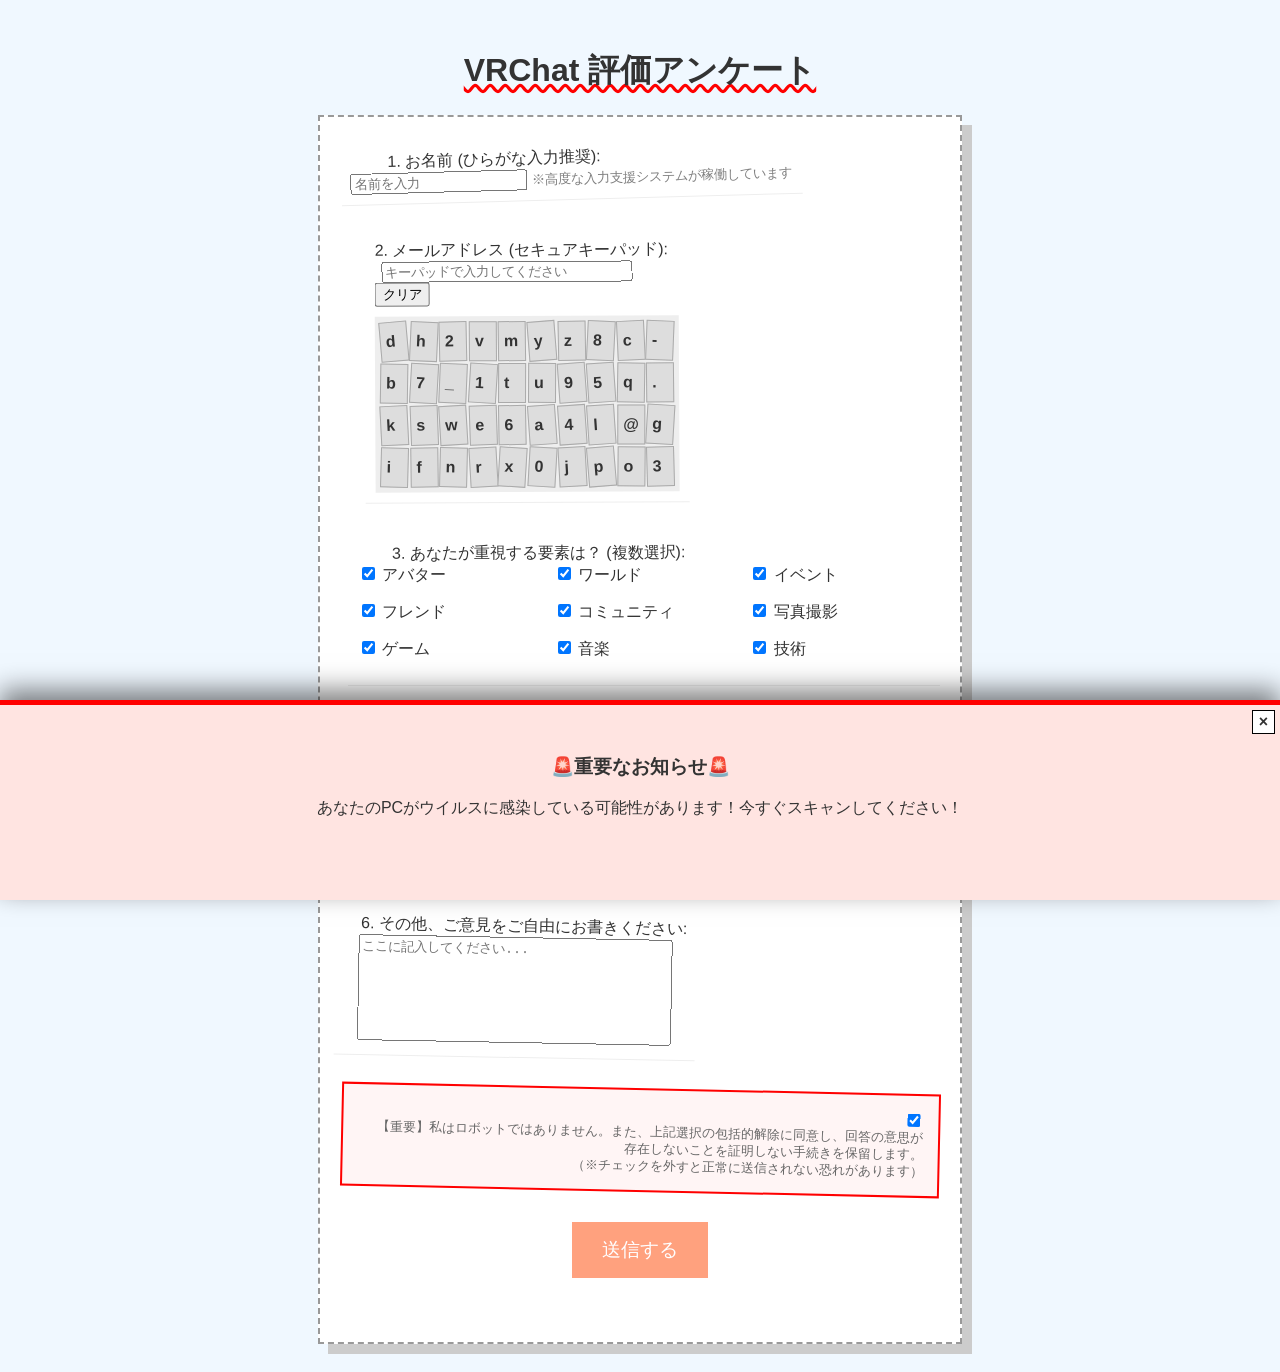
<file: docs/entries/entry03/index.html>
<!DOCTYPE html>
<html lang="ja">
<head>
<meta charset="UTF-8">
<meta name="viewport" content="width=device-width, initial-scale=1.0">
<title>VRChat ユーザー評価アンケート</title>
<style>
    /* 全体的に不安になるフォントとレイアウト */
    body {
        font-family: "Comic Sans MS", "MS PGothic", sans-serif;
        background-color: #f0f8ff;
        color: #333;
        padding: 20px;
        overflow-x: hidden; /* 逃げたボタン用 */
    }
    h1 {
        text-align: center;
        text-decoration: underline wavy red;
    }
    .form-container {
        max-width: 600px;
        margin: 0 auto;
        background: #fff;
        padding: 20px;
        border: 2px dashed #999;
        box-shadow: 10px 10px 0px #ccc;
    }
    .section {
        margin-bottom: 30px;
        padding: 10px;
        border-bottom: 1px solid #eee;
        /* ランダムにずらすためにトランジションは外しておく */
    }
    
    /* 要素を少し傾かせるためのクラス */
    .crooked {
        display: inline-block;
        transition: transform 0.2s;
    }

    /* labelをずらせるようにinline-blockにする */
    label {
        display: inline-block;
    }

    /* セキュアキーパッドのスタイル */
    #keypad-container {
        display: grid;
        grid-template-columns: repeat(10, 1fr);
        gap: 2px;
        margin-top: 10px;
        background: #eee;
        padding: 5px;
    }
    .keypad-btn {
        padding: 10px 5px;
        cursor: pointer;
        background: #ddd;
        border: 1px solid #aaa;
        font-weight: bold;
    }

    /* チェックボックスぐらぐらアニメーション */
    @keyframes move-lr {
        0%, 100% { left: -15px; }
        50% { left: 15px; }
    }
    @keyframes move-rl {
        0%, 100% { left: 15px; }
        50% { left: -15px; }
    }
    .sway-0 { position: relative; animation: move-lr 1.5s ease-in-out infinite; }
    .sway-1 { position: relative; animation: move-rl 2.1s ease-in-out infinite; }
    .sway-2 { position: relative; animation: move-lr 2.7s ease-in-out infinite reverse; }

    /* 設問1の特殊レイアウト */
    .checkbox-grid {
        display: grid;
        grid-template-columns: repeat(3, 1fr);
        gap: 15px;
        margin-bottom: 15px;
    }
    .no-will-container {
        text-align: right;
        font-size: 0.8em;
        color: #666;
    }

    /* 設問3のスライダー */
    #time-slider {
        width: 30px; /* 極端に狭い */
        cursor: ew-resize;
    }

    /* 自由記述テキストエリア */
    textarea {
        width: 90%;
        height: 100px;
        resize: none;
    }

    /* 送信ボタン（逃げる用） */
    #submit-btn {
        padding: 15px 30px;
        background-color: #ff4500;
        color: white;
        border: none;
        font-size: 1.2em;
        cursor: pointer;
        transition: top 0.2s, left 0.2s; /* 逃げる時のアニメーション */
        opacity: 0.5;
    }
    #submit-btn.enabled {
        opacity: 1;
    }

    /* 広告バナー */
    #ad-banner {
        position: fixed;
        bottom: -500px; /* 初期位置は画面外下部 */
        left: 0;
        width: 100%;
        box-sizing: border-box;
        background-color: #ffe4e1;
        border-top: 5px solid red;
        padding: 30px 15px;
        min-height: 200px; /* 送信ボタンを完全に覆い隠す高さを確保 */
        box-shadow: 0 -10px 25px rgba(0,0,0,0.5); /* 影を上向きに */
        z-index: 9999;
        /* 少しバウンドしながら下から上がってくるアニメーション */
        transition: bottom 0.6s cubic-bezier(0.175, 0.885, 0.32, 1.275), height 0.5s ease; 
        text-align: center;
    }
    #ad-banner.show {
        bottom: 0; /* 下端に固定 */
    }
    .ad-close-fake {
        position: absolute;
        top: 10px;
        right: 15px;
        cursor: pointer;
        font-weight: bold;
        background: #fff;
        border: 2px solid #000;
        padding: 4px 10px;
    }
    #ad-content-expanded {
        display: none;
        margin-top: 40px;
        text-align: center;
    }
    #ad-banner.show {
        bottom: 0; /* 下端に固定 */
    }
    .ad-close-fake {
        position: absolute;
        top: 5px;
        right: 5px;
        cursor: pointer;
        font-weight: bold;
        background: #fff;
        border: 1px solid #000;
        padding: 2px 6px;
    }
    #ad-content-expanded {
        display: none;
        margin-top: 20px;
        text-align: center;
    }
    .marquee-wrapper {
        width: 100%;
        overflow: hidden;
        margin-top: 30px;
        position: relative;
        height: 20px;
    }
    .tiny-close {
        font-size: 8px;
        color: #ccc;
        cursor: pointer;
        position: absolute;
        white-space: nowrap;
        /* 3秒で画面を横断するため、かなりクリックしづらいです */
        animation: scroll-left 3s linear infinite;
    }
    @keyframes scroll-left {
        0% { left: 100%; }
        100% { left: -100%; }
    }

    /* モーダル (急げ！時間がない！！) */
    #urgent-modal {
        position: fixed;
        top: 0; left: 0; width: 100%; height: 100%;
        background: rgba(0,0,0,0.8);
        display: none;
        justify-content: center;
        align-items: center;
        z-index: 10000;
        overflow: hidden; /* 巨大化した時にはみ出させない */
    }
    .modal-content {
        background: yellow;
        color: red;
        padding: 50px;
        font-size: 2em;
        font-weight: bold;
        position: relative;
        text-align: center;
        border: 10px dashed red;
        transition: transform 0.4s cubic-bezier(0.175, 0.885, 0.32, 1.275); /* 拡大アニメーション */
    }
    .modal-close-fake {
        position: absolute;
        top: 10px;
        right: 10px;
        cursor: pointer;
        font-weight: bold;
        background: #fff;
        border: 2px solid #000;
        padding: 5px 10px;
        color: black;
        transition: transform 0.3s;
    }
</style>
</head>
<body>

<h1>VRChat 評価アンケート</h1>

<div class="form-container">
    <!-- 名前入力 -->
    <div class="section crooked">
        <label>1. お名前 (ひらがな入力推奨):</label><br>
        <input type="text" id="name-input" placeholder="名前を入力">
        <small style="color:gray;">※高度な入力支援システムが稼働しています</small>
    </div>

    <!-- メールアドレス入力 -->
    <div class="section crooked">
        <label>2. メールアドレス (セキュアキーパッド):</label><br>
        <input type="text" id="email-input" readonly placeholder="キーパッドで入力してください" style="width: 80%;">
        <button id="email-clear">クリア</button>
        <div id="keypad-container"></div>
    </div>

    <!-- 設問1 -->
    <div class="section">
        <label class="crooked">3. あなたが重視する要素は？ (複数選択):</label>
        <div class="checkbox-grid" id="q1-grid">
            <!-- JSで生成 -->
        </div>
    </div>

    <!-- 設問2 (逃げる/入れ替わるラジオボタン) -->
    <div class="section">
        <label class="crooked">4. 主なプレイスタイルは？:</label>
        <div id="q2-container">
            <div class="crooked"><input type="radio" name="style" value="1"><span class="q2-label">デスクトップ</span></div>
            <div class="crooked"><input type="radio" name="style" value="2"><span class="q2-label">PCVR</span></div>
            <div class="crooked"><input type="radio" name="style" value="3"><span class="q2-label">Quest単体</span></div>
            <div class="crooked"><input type="radio" name="style" value="4"><span class="q2-label">フルトラッキング</span></div>
        </div>
    </div>

    <!-- 設問3 (極小スライダー) -->
    <div class="section crooked">
        <label>5. VRChatでの総プレイ時間は？ (0〜10000時間):</label><br>
        <input type="range" id="time-slider" min="0" max="10000" value="5000">
        <span id="time-value">5000</span> 時間
    </div>

    <!-- 設問4 (自由記述 ＆ タイマー) -->
    <div class="section crooked">
        <label>6. その他、ご意見をご自由にお書きください:</label><br>
        <textarea id="free-text" placeholder="ここに記入してください..."></textarea>
    </div>

    <!-- 悪意のある最終チェックボックス -->
    <div class="section crooked" style="border: 2px solid red; background-color: #fff5f5; padding: 15px;">
        <div class="no-will-container">
            <input type="checkbox" id="no-will" checked>
            <label for="no-will">【重要】私はロボットではありません。また、上記選択の包括的解除に同意し、回答の意思が存在しないことを証明しない手続きを保留します。<br>（※チェックを外すと正常に送信されない恐れがあります）</label>
        </div>
    </div>

    <!-- 送信ボタン -->
    <div style="text-align: center; height: 100px; position: relative;" id="submit-container">
        <button id="submit-btn" disabled>送信する</button>
    </div>
</div>

<!-- 広告バナー -->
<div id="ad-banner">
    <div class="ad-close-fake" id="ad-close-btn">×</div>
    <div id="ad-content-main">
        <h3>🚨重要なお知らせ🚨</h3>
        <p>あなたのPCがウイルスに感染している可能性があります！今すぐスキャンしてください！</p>
    </div>
    <div id="ad-content-expanded">
        <h4>この有益な広告を本当に閉じますか？</h4>
        <button id="ad-no-btn" style="padding: 10px 20px; font-size: 1.2em;">NO (広告を見続ける)</button>
        <div class="marquee-wrapper">
            <span class="tiny-close" id="ad-real-close">閉じるのであればここをクリック</span>
        </div>
    </div>
</div>

<!-- 焦らせモーダル -->
<div id="urgent-modal">
    <div class="modal-content">
        <div class="modal-close-fake" id="modal-expand-btn">×</div>
        急げ！時間がない！！<br>
        早く入力しろ！！！
    </div>
</div>

<script>
    // --- 全体: ランダムな傾きと配置のズレを付与 ---
    
    // 1. 傾き (crookedクラス)
    document.querySelectorAll('.crooked').forEach(el => {
        const angle = (Math.random() * 4) - 2; // -2度から+2度
        el.style.transform = `rotate(${angle}deg)`;
    });

    // 2. 左マージンをランダムに設定して整列感を完全に破壊する
    // セクション、ラベル、テキスト入力欄を対象にする
    document.querySelectorAll('.section, .section label, input[type="text"], textarea, .no-will-container').forEach(el => {
        // -10px から +40px の間でランダムにずらす
        const shiftX = (Math.random() * 50) - 10; 
        el.style.marginLeft = `${shiftX}px`;
    });

    // --- 名前入力: ひらがな・カタカナ・英字ずらし ---
    const nameInput = document.getElementById('name-input');
    function shiftText(text) {
        let result = '';
        for (let i = 0; i < text.length; i++) {
            let code = text.charCodeAt(i);
            
            // ひらがな (ぁ: 12353 〜 ん: 12435)
            if (code >= 12353 && code <= 12435) {
                if (code === 12435) result += String.fromCharCode(12354); // 'ん' -> 'あ'
                else result += String.fromCharCode(code + 1);
            }
            // カタカナ (ァ: 12449 〜 ン: 12531)
            else if (code >= 12449 && code <= 12531) {
                if (code === 12531) result += String.fromCharCode(12449); // 'ン' -> 'ァ'
                else result += String.fromCharCode(code + 1);
            }
            // 英字大文字 (A: 65 〜 Z: 90)
            else if (code >= 65 && code <= 90) {
                if (code === 90) result += String.fromCharCode(65); // Z -> A
                else result += String.fromCharCode(code + 1);
            }
            // 英字小文字 (a: 97 〜 z: 122)
            else if (code >= 97 && code <= 122) {
                if (code === 122) result += String.fromCharCode(97); // z -> a
                else result += String.fromCharCode(code + 1);
            }
            // その他（漢字、記号、数字など）はそのまま
            else {
                result += text[i];
            }
        }
        return result;
    }
    
    // 変換中の文字には影響させず、確定後や入力後にずらす
    let isComposing = false;
    nameInput.addEventListener('compositionstart', () => { isComposing = true; });
    nameInput.addEventListener('compositionend', (e) => { 
        isComposing = false;
        // 確定した瞬間に文字をずらす
        setTimeout(() => { nameInput.value = shiftText(nameInput.value); validateForm(); }, 10);
    });
    nameInput.addEventListener('input', () => {
        if (!isComposing) {
            let original = nameInput.value;
            let shifted = shiftText(original);
            if (original !== shifted) {
                // カーソル位置を維持しようとするが少しおかしくなる（クソUI要素）
                let start = nameInput.selectionStart;
                nameInput.value = shifted;
                nameInput.setSelectionRange(start, start);
            }
        }
        validateForm();
    });

    // --- メールアドレス: セキュアキーパッド ---
    const emailInput = document.getElementById('email-input');
    const keypadContainer = document.getElementById('keypad-container');
    const chars = "abcdefghijklmnopqrstuvwxyz0123456789@._-".split('');
    
    function renderKeypad() {
        keypadContainer.innerHTML = '';
        // シャッフル
        const shuffled = chars.sort(() => Math.random() - 0.5);
        shuffled.forEach(char => {
            const btn = document.createElement('div');
            btn.className = 'keypad-btn crooked';
            btn.innerText = char;
            // キー自体も少し傾ける
            btn.style.transform = `rotate(${(Math.random() * 10) - 5}deg)`;
            btn.addEventListener('click', () => {
                emailInput.value += char;
                renderKeypad(); // 打つたびに再シャッフル
                validateForm();
            });
            keypadContainer.appendChild(btn);
        });
    }
    renderKeypad();
    document.getElementById('email-clear').addEventListener('click', () => {
        emailInput.value = '';
        validateForm();
    });

    // --- 設問1: チェックボックス群 ---
    const q1Grid = document.getElementById('q1-grid');
    const q1Labels = ["アバター", "ワールド", "イベント", "フレンド", "コミュニティ", "写真撮影", "ゲーム", "音楽", "技術"];
    q1Labels.forEach((label, i) => {
        const div = document.createElement('div');
        // sway-0, sway-1, sway-2 を順番に付与してバラバラに動かす
        div.className = `crooked sway-${i % 3}`;
        div.innerHTML = `<input type="checkbox" id="q1-${i}" checked> <label for="q1-${i}">${label}</label>`;
        q1Grid.appendChild(div);
    });
    const noWillCheckbox = document.getElementById('no-will');
    noWillCheckbox.addEventListener('change', validateForm);

    // --- 設問2: ラベル入れ替わりラジオボタン ---
    const q2Labels = document.querySelectorAll('.q2-label');
    const q2Container = document.getElementById('q2-container');
    q2Container.addEventListener('mouseenter', () => {
        // ラベルのテキストだけを取得してシャッフルして再割り当て
        let texts = Array.from(q2Labels).map(l => l.innerText);
        texts = texts.sort(() => Math.random() - 0.5);
        q2Labels.forEach((label, i) => {
            label.innerText = texts[i];
        });
    });
    document.querySelectorAll('input[name="style"]').forEach(radio => {
        radio.addEventListener('change', validateForm);
    });

    // --- 設問3: 極小スライダー ---
    const timeSlider = document.getElementById('time-slider');
    const timeValue = document.getElementById('time-value');
    timeSlider.addEventListener('input', () => {
        timeValue.innerText = timeSlider.value;
        validateForm();
    });

    // --- 設問4: 5秒タイマーモーダル ---
    const freeText = document.getElementById('free-text');
    const modal = document.getElementById('urgent-modal');
    const modalExpandBtn = document.getElementById('modal-expand-btn');
    let focusTimer;
    let modalTriggered = false;

    freeText.addEventListener('focus', () => {
        if (!modalTriggered) {
            focusTimer = setTimeout(() => {
                modal.style.display = 'flex';
                modalTriggered = true;
            }, 5000);
        }
    });
    freeText.addEventListener('blur', () => {
        clearTimeout(focusTimer);
    });
    freeText.addEventListener('input', validateForm);

    // モーダルの×ボタンは拡大機能
    modalExpandBtn.addEventListener('click', () => {
        const modalContent = document.querySelector('.modal-content');
        
        // 押された×ボタン自体は隠す
        modalExpandBtn.style.display = 'none';
        
        // モーダル全体を画面いっぱいに巨大化させる（強烈なインパクト）
        modalContent.style.transform = 'scale(10)';
        
        // 3秒後に無理やり閉じて元に戻す
        setTimeout(() => {
            modal.style.display = 'none';
            // 次回フォーカス時のために状態をリセット
            modalContent.style.transform = 'scale(1)';
            modalExpandBtn.style.display = 'block';
        }, 3000);
    });

    // --- 広告バナー (スクロール検知で出現) ---
    const adBanner = document.getElementById('ad-banner');
    const adCloseBtn = document.getElementById('ad-close-btn');
    const adMain = document.getElementById('ad-content-main');
    const adExpanded = document.getElementById('ad-content-expanded');
    const adRealClose = document.getElementById('ad-real-close');
    const adNoBtn = document.getElementById('ad-no-btn');
    const submitContainer = document.getElementById('submit-container');
    
    let bannerCooldown = false;

    // 送信ボタンのコンテナが画面に入ったかを監視するオブザーバー
    const observer = new IntersectionObserver((entries) => {
        entries.forEach(entry => {
            // 見えていて、かつクールダウン中でなければバナーを出す
            if (entry.isIntersecting && !bannerCooldown) {
                if (!adBanner.classList.contains('show')) {
                    adBanner.classList.add('show');
                    // 初期状態に戻す
                    adBanner.style.height = 'auto';
                    adMain.style.display = 'block';
                    adExpanded.style.display = 'none';
                    adCloseBtn.style.display = 'block';
                }
            }
        });
    }, { threshold: 0.1 }); // 10%見えたら発動

    observer.observe(submitContainer);

    adCloseBtn.addEventListener('click', () => {
        // ×を押すと縦にビヨーンと拡大する
        adBanner.style.height = '400px';
        adMain.style.display = 'none';
        adCloseBtn.style.display = 'none';
        adExpanded.style.display = 'block';
    });

    adNoBtn.addEventListener('click', () => {
        // NOを押すと元のバナーに戻る
        adBanner.style.height = 'auto';
        adMain.style.display = 'block';
        adCloseBtn.style.display = 'block';
        adExpanded.style.display = 'none';
    });

    adRealClose.addEventListener('click', () => {
        adBanner.classList.remove('show');
        // 閉じたら5秒間は出ないようにする（その後見えたらまた出る）
        bannerCooldown = true;
        setTimeout(() => {
            bannerCooldown = false;
        }, 5000);
    });

    // --- 送信ボタンとバリデーション ---
    const submitBtn = document.getElementById('submit-btn');
    let escapeCount = 0;
    const MAX_ESCAPE = 6;

    function validateForm() {
        const isNameFilled = nameInput.value.trim() !== '';
        const isEmailFilled = emailInput.value.trim() !== '';
        const isQ2Selected = document.querySelector('input[name="style"]:checked') !== null;
        const isNoWillChecked = noWillCheckbox.checked;
        const isFreeTextFilled = freeText.value.trim() !== '';

        // 全て入力済み ＆ 「回答の意思がない」が外れている場合のみ有効
        if (isNameFilled && isEmailFilled && isQ2Selected && isFreeTextFilled && !isNoWillChecked) {
            submitBtn.disabled = false;
            submitBtn.classList.add('enabled');
        } else {
            submitBtn.disabled = true;
            submitBtn.classList.remove('enabled');
            // ボタンの位置をリセット
            submitBtn.style.position = 'static';
            escapeCount = 0;
        }
    }

    // 逃げる処理
    submitBtn.addEventListener('mouseover', () => {
        if (!submitBtn.disabled && escapeCount < MAX_ESCAPE) {
            submitBtn.style.position = 'absolute';
            // コンテナ内でランダム移動
            const containerWidth = submitContainer.clientWidth - submitBtn.clientWidth;
            const containerHeight = submitContainer.clientHeight - submitBtn.clientHeight + 100; // 少し広めに逃げる
            
            const randomX = Math.random() * containerWidth;
            const randomY = Math.random() * containerHeight - 50;

            submitBtn.style.left = `${randomX}px`;
            submitBtn.style.top = `${randomY}px`;
            escapeCount++;
        }
    });

    // 送信処理
    submitBtn.addEventListener('click', (e) => {
        if(submitBtn.disabled) return;
        e.preventDefault();
        alert('送信されました。ご協力（？）ありがとうございました。');
        // リセット
        location.reload();
    });

</script>
</body>
</html>
</file>
